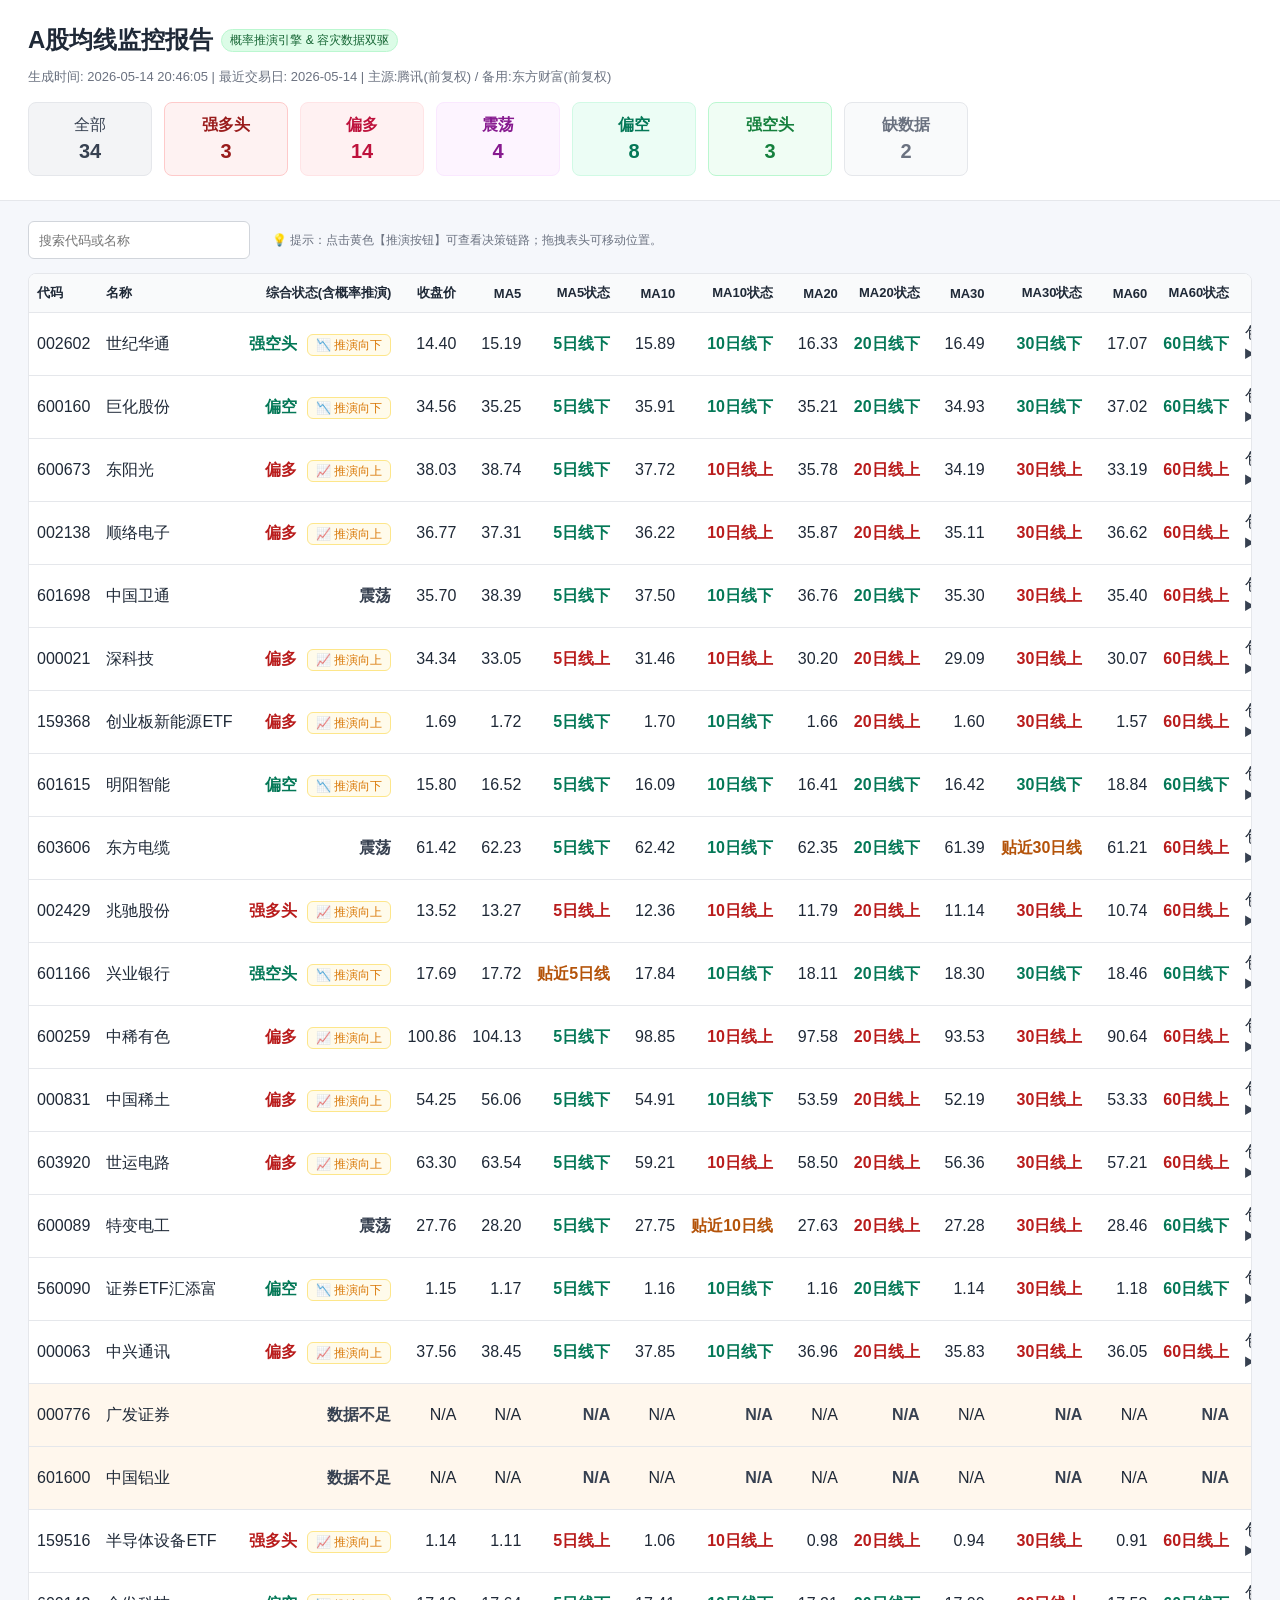
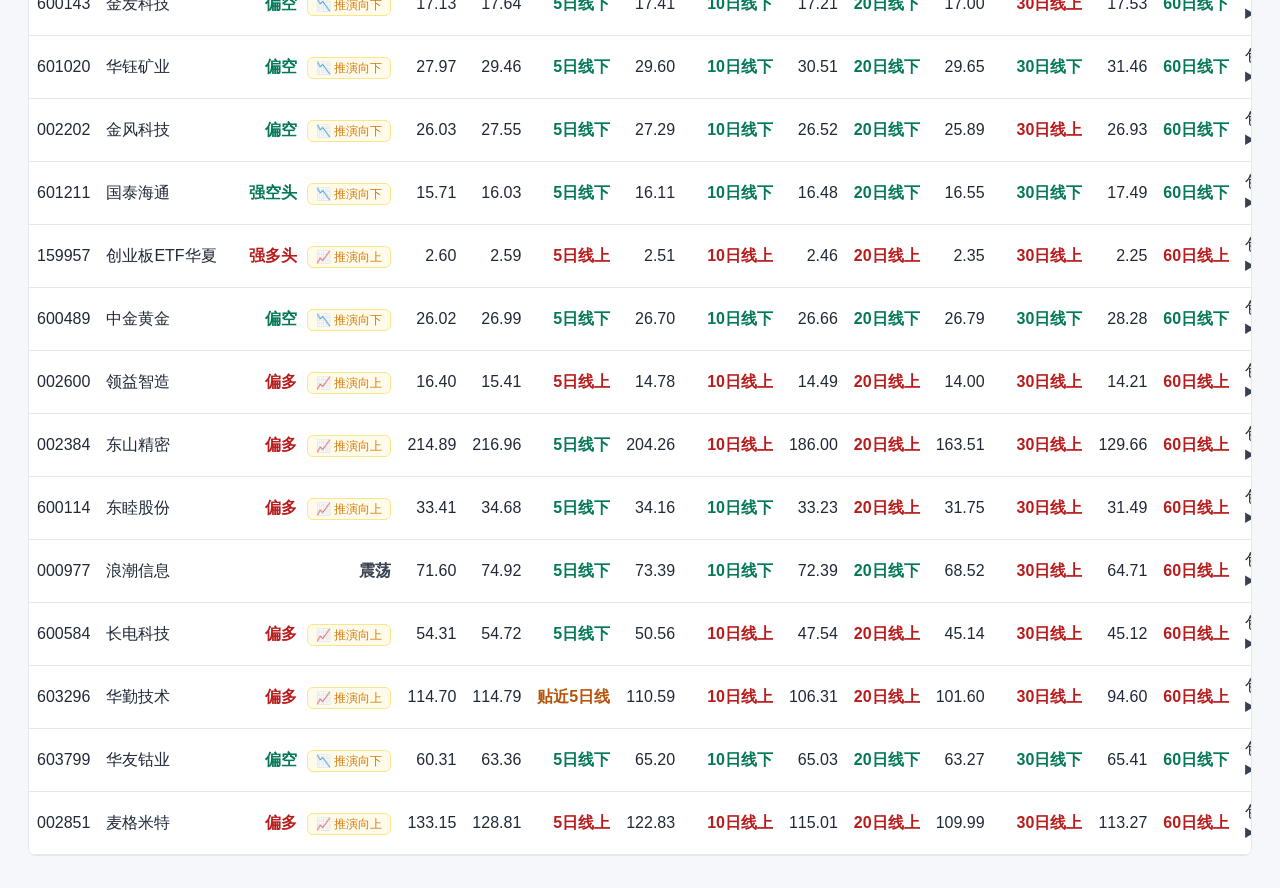
<file: output/a_stock_ma_report.html>
<!doctype html>
<html lang="zh-CN">
<head>
  <meta charset="utf-8">
  <meta name="viewport" content="width=device-width, initial-scale=1">
  <title>A股均线监控报告 (推演弹窗版)</title>
  <style>
    body { margin: 0; font-family: -apple-system, BlinkMacSystemFont, "Segoe UI", sans-serif; color: #1f2937; background: #f5f7fb; }
    header { padding: 24px 28px; background: #ffffff; border-bottom: 1px solid #e5e7eb; }
    h1 { margin: 0 0 12px; font-size: 24px; display: flex; align-items: center; gap: 8px; }
    .badge { font-size: 12px; background: #dcfce7; color: #166534; padding: 2px 8px; border-radius: 12px; font-weight: 500; border: 1px solid #bbf7d0; }
    .status-summary { display: flex; flex-wrap: wrap; gap: 12px; margin-top: 16px; }
    .status-card { display: flex; flex-direction: column; padding: 12px 16px; border-radius: 8px; cursor: pointer; transition: transform 0.1s, box-shadow 0.1s; border: 1px solid #e5e7eb; background: #fff; min-width: 90px; text-align: center; }
    .status-card:hover { transform: translateY(-2px); box-shadow: 0 4px 6px -1px rgba(0, 0, 0, 0.1); }
    .status-card span.count { font-size: 20px; font-weight: 700; margin-top: 4px; }
    .status-card.total { background: #f3f4f6; color: #374151; }
    .status-card.strong-bull { background: #fef2f2; color: #991b1b; border-color: #fecaca; }
    .status-card.bull { background: #fff1f2; color: #be123c; border-color: #ffe4e6; }
    .status-card.neutral { background: #fdf4ff; color: #86198f; border-color: #fae8ff; }
    .status-card.bear { background: #ecfdf5; color: #047857; border-color: #d1fae5; }
    .status-card.strong-bear { background: #f0fdf4; color: #15803d; border-color: #bbf7d0; }
    .status-card.insufficient { background: #f9fafb; color: #6b7280; }

    main { padding: 20px 28px 32px; }
    .toolbar { display: flex; gap: 12px; margin-bottom: 14px; flex-wrap: wrap; align-items: center; }
    input, select { height: 36px; padding: 0 10px; border: 1px solid #d1d5db; border-radius: 6px; background: #fff; }
    .table-wrap { overflow-x: auto; background: #fff; border: 1px solid #e5e7eb; border-radius: 8px; }
    table { width: 100%; border-collapse: collapse; min-width: 1460px; }
    th, td { padding: 10px 8px; border-bottom: 1px solid #e5e7eb; text-align: right; white-space: nowrap; }
    th { position: sticky; top: 0; background: #f9fafb; cursor: grab; font-size: 13px; user-select: none; z-index: 10; }
    th:active { cursor: grabbing; }
    th.dragging { opacity: 0.5; background: #e5e7eb; }
    td:first-child, td:nth-child(2), th:first-child, th:nth-child(2) { text-align: left; z-index: 11; }
    tr.error { background: #fff7ed; }

    .up, .bull, .strong-bull { color: #b91c1c; font-weight: 600; }
    .down, .bear, .strong-bear { color: #047857; font-weight: 600; }
    .near { color: #b45309; font-weight: 600; }
    .neutral { color: #4b5563; font-weight: 600; }
    .insufficient { color: #374151; font-weight: 600; }

    /* 弹窗与徽章样式 */
    .deduction-badge { background: #fffbeb; color: #d97706; padding: 3px 8px; border-radius: 6px; border: 1px solid #fde68a; cursor: pointer; font-size: 12px; margin-left: 6px; transition: all 0.2s; font-weight: normal; }
    .deduction-badge:hover { background: #fef3c7; box-shadow: 0 2px 4px rgba(0,0,0,0.05); }

    .modal { display: none; position: fixed; z-index: 1000; left: 0; top: 0; width: 100%; height: 100%; background-color: rgba(0,0,0,0.4); backdrop-filter: blur(2px); }
    .modal-content { background-color: #fff; margin: 8% auto; padding: 24px; border: 1px solid #e5e7eb; width: 90%; max-width: 380px; border-radius: 12px; box-shadow: 0 10px 15px -3px rgba(0,0,0,0.1); line-height: 1.6; position: relative; font-size: 14px; color: #374151; }
    .close-btn { color: #9ca3af; position: absolute; right: 20px; top: 16px; font-size: 24px; font-weight: bold; cursor: pointer; transition: color 0.2s; }
    .close-btn:hover { color: #1f2937; }

    details { max-width: 450px; text-align: left; }
    details summary { cursor: pointer; color: #374151; }
    .log-list { margin: 8px 0 0; padding-left: 16px; font-size: 13px; }
    .log-list li { margin-bottom: 4px; }
    .warn-text { color: #b45309; font-size: 12px; font-weight: bold; }
  </style>
</head>
<body>
  <header>
    <h1>A股均线监控报告 <span class="badge">概率推演引擎 & 容灾数据双驱</span></h1>
    <div style="color: #6b7280; font-size: 13px;">生成时间: 2026-05-14 20:46:05 | 最近交易日: 2026-05-14 | 主源:腾讯(前复权) / 备用:东方财富(前复权)</div>
    <div class="status-summary">
      <div class="status-card total" onclick="filterStatus('')">全部<span class="count">34</span></div>
      <div class="status-card strong-bull" onclick="filterStatus('强多头')">强多头<span class="count">3</span></div>
      <div class="status-card bull" onclick="filterStatus('偏多')">偏多<span class="count">14</span></div>
      <div class="status-card neutral" onclick="filterStatus('震荡')">震荡<span class="count">4</span></div>
      <div class="status-card bear" onclick="filterStatus('偏空')">偏空<span class="count">8</span></div>
      <div class="status-card strong-bear" onclick="filterStatus('强空头')">强空头<span class="count">3</span></div>
      <div class="status-card insufficient" onclick="filterStatus('数据不足')">缺数据<span class="count">2</span></div>
    </div>
  </header>
  <main>
    <div class="toolbar">
      <input id="searchInput" placeholder="搜索代码或名称" style="width: 200px;">
      <select id="statusFilter" style="display: none;">
        <option value="">全部状态</option>
        <option>强多头</option><option>偏多</option><option>震荡</option>
        <option>偏空</option><option>强空头</option><option>数据不足</option>
      </select>
      <span style="font-size: 12px; color: #6b7280; margin-left: 10px;">💡 提示：点击黄色【推演按钮】可查看决策链路；拖拽表头可移动位置。</span>
    </div>
    <div class="table-wrap">
      <table id="reportTable">
        <thead><tr><th>代码</th><th>名称</th><th>综合状态(含概率推演)</th><th>收盘价</th><th>MA5</th><th>MA5状态</th><th>MA10</th><th>MA10状态</th><th>MA20</th><th>MA20状态</th><th>MA30</th><th>MA30状态</th><th>MA60</th><th>MA60状态</th><th>趋势分析复盘</th><th>极值回撤</th><th>最近交易日</th><th>系统备注</th></tr></thead>
        <tbody><tr data-status="强空头"><td>002602</td><td>世纪华通</td><td class="strong-bear">强空头 <span class='deduction-badge' onclick='showDeduction(this)' data-detail='【推演依据】
当前状态：强空头
最近阻力线：MA5

【历史数据复盘】
历史同趋势下反抽该均线共 399 次：
▶ 顺势受阻：85% (342次)
▶ 逆势突破：15% (57次)

【系统结论】
由于顺势受阻下跌概率为主，推演大概率 向下。'>📉 推演向下</span></td><td data-value="14.4000">14.40</td><td data-value="15.1900">15.19</td><td class="bear">5日线下</td><td data-value="15.8930">15.89</td><td class="bear">10日线下</td><td data-value="16.3320">16.33</td><td class="bear">20日线下</td><td data-value="16.4860">16.49</td><td class="bear">30日线下</td><td data-value="17.0700">17.07</td><td class="bear">60日线下</td><td><div>包含回踩与反抽历史统计</div><details><summary>展开详细统计</summary><ul class="log-list" style="list-style:none; padding-left:0;"><li>【上升趋势复盘】</li><li>MA5 历史回踩288次: 继续趋势 245次(85%) / 破位 43次(15%)</li><li>MA10 历史回踩208次: 继续趋势 166次(79%) / 破位 42次(21%)</li><li>MA20 历史回踩126次: 继续趋势 126次(100%) / 破位 0次(0%)</li><li>MA30 历史回踩66次: 继续趋势 57次(86%) / 破位 9次(14%)</li><li>MA60 历史回踩11次: 继续趋势 11次(100%) / 破位 0次(0%)</li><li>【下跌趋势复盘】</li><li>MA5 历史反抽399次: 继续下跌 342次(85%) / 反转 57次(15%)</li><li>MA10 历史反抽254次: 继续下跌 205次(80%) / 反转 49次(20%)</li><li>MA20 历史反抽163次: 继续下跌 163次(100%) / 反转 0次(0%)</li><li>MA30 历史反抽89次: 继续下跌 83次(93%) / 反转 6次(7%)</li><li>MA60 历史反抽26次: 继续下跌 26次(100%) / 反转 0次(0%)</li></ul></details></td><td><div>较极值高点(2026-05-07 16.15)下跌 10.84%</div><details><summary>展开日志</summary><div>当前价 14.40；相较 2026-05-07 高点 16.15，变化 -10.84%</div></details></td><td>2026-05-14</td><td class="warn-text">主源失败，已无缝切换至备用源(东方财富(前复权))</td></tr>
<tr data-status="偏空"><td>600160</td><td>巨化股份</td><td class="bear">偏空 <span class='deduction-badge' onclick='showDeduction(this)' data-detail='【推演依据】
当前状态：偏空
最近阻力线：MA30

【历史数据复盘】
历史同趋势下反抽该均线共 87 次：
▶ 顺势受阻：89% (78次)
▶ 逆势突破：11% (9次)

【系统结论】
由于顺势受阻下跌概率为主，推演大概率 向下。'>📉 推演向下</span></td><td data-value="34.5600">34.56</td><td data-value="35.2520">35.25</td><td class="bear">5日线下</td><td data-value="35.9130">35.91</td><td class="bear">10日线下</td><td data-value="35.2060">35.21</td><td class="bear">20日线下</td><td data-value="34.9290">34.93</td><td class="bear">30日线下</td><td data-value="37.0210">37.02</td><td class="bear">60日线下</td><td><div>包含回踩与反抽历史统计</div><details><summary>展开详细统计</summary><ul class="log-list" style="list-style:none; padding-left:0;"><li>【上升趋势复盘】</li><li>MA5 历史回踩747次: 继续趋势 643次(86%) / 破位 104次(14%)</li><li>MA10 历史回踩491次: 继续趋势 388次(79%) / 破位 103次(21%)</li><li>MA20 历史回踩315次: 继续趋势 315次(100%) / 破位 0次(0%)</li><li>MA30 历史回踩133次: 继续趋势 112次(84%) / 破位 21次(16%)</li><li>MA60 历史回踩40次: 继续趋势 40次(100%) / 破位 0次(0%)</li><li>【下跌趋势复盘】</li><li>MA5 历史反抽419次: 继续下跌 353次(84%) / 反转 66次(16%)</li><li>MA10 历史反抽284次: 继续下跌 231次(81%) / 反转 53次(19%)</li><li>MA20 历史反抽207次: 继续下跌 207次(100%) / 反转 0次(0%)</li><li>MA30 历史反抽87次: 继续下跌 78次(89%) / 反转 9次(11%)</li><li>MA60 历史反抽23次: 继续下跌 23次(100%) / 反转 0次(0%)</li></ul></details></td><td><div>较极值高点(2026-05-13 35.20)下跌 1.82%</div><details><summary>展开日志</summary><div>当前价 34.56；相较 2026-05-13 高点 35.20，变化 -1.82%</div></details></td><td>2026-05-14</td><td class="warn-text">主源失败，已无缝切换至备用源(东方财富(前复权))</td></tr>
<tr data-status="偏多"><td>600673</td><td>东阳光</td><td class="bull">偏多 <span class='deduction-badge' onclick='showDeduction(this)' data-detail='【推演依据】
当前状态：偏多
最近支撑线：MA10

【历史数据复盘】
历史同趋势下回踩该均线共 479 次：
▶ 顺势企稳：85% (411次)
▶ 逆势破位：15% (68次)

【系统结论】
由于顺势企稳概率较高，推演大概率 向上。'>📈 推演向上</span></td><td data-value="38.0300">38.03</td><td data-value="38.7360">38.74</td><td class="bear">5日线下</td><td data-value="37.7210">37.72</td><td class="bull">10日线上</td><td data-value="35.7760">35.78</td><td class="bull">20日线上</td><td data-value="34.1860">34.19</td><td class="bull">30日线上</td><td data-value="33.1850">33.19</td><td class="bull">60日线上</td><td><div>包含回踩与反抽历史统计</div><details><summary>展开详细统计</summary><ul class="log-list" style="list-style:none; padding-left:0;"><li>【上升趋势复盘】</li><li>MA5 历史回踩715次: 继续趋势 640次(89%) / 破位 75次(11%)</li><li>MA10 历史回踩479次: 继续趋势 411次(85%) / 破位 68次(15%)</li><li>MA20 历史回踩295次: 继续趋势 295次(100%) / 破位 0次(0%)</li><li>MA30 历史回踩135次: 继续趋势 130次(96%) / 破位 5次(4%)</li><li>MA60 历史回踩27次: 继续趋势 27次(100%) / 破位 0次(0%)</li><li>【下跌趋势复盘】</li><li>MA5 历史反抽629次: 继续下跌 554次(88%) / 反转 75次(12%)</li><li>MA10 历史反抽416次: 继续下跌 351次(84%) / 反转 65次(16%)</li><li>MA20 历史反抽248次: 继续下跌 248次(100%) / 反转 0次(0%)</li><li>MA30 历史反抽131次: 继续下跌 124次(94%) / 反转 7次(6%)</li><li>MA60 历史反抽34次: 继续下跌 34次(100%) / 反转 0次(0%)</li></ul></details></td><td><div>较极值高点(2026-05-13 39.28)下跌 3.18%</div><details><summary>展开日志</summary><div>当前价 38.03；相较 2026-05-13 高点 39.28，变化 -3.18%</div></details></td><td>2026-05-14</td><td class="warn-text">主源失败，已无缝切换至备用源(东方财富(前复权))</td></tr>
<tr data-status="偏多"><td>002138</td><td>顺络电子</td><td class="bull">偏多 <span class='deduction-badge' onclick='showDeduction(this)' data-detail='【推演依据】
当前状态：偏多
最近支撑线：MA60

【历史数据复盘】
历史同趋势下回踩该均线共 26 次：
▶ 顺势企稳：100% (26次)
▶ 逆势破位：0% (0次)

【系统结论】
由于顺势企稳概率较高，推演大概率 向上。'>📈 推演向上</span></td><td data-value="36.7700">36.77</td><td data-value="37.3100">37.31</td><td class="bear">5日线下</td><td data-value="36.2230">36.22</td><td class="bull">10日线上</td><td data-value="35.8680">35.87</td><td class="bull">20日线上</td><td data-value="35.1060">35.11</td><td class="bull">30日线上</td><td data-value="36.6150">36.62</td><td class="bull">60日线上</td><td><div>包含回踩与反抽历史统计</div><details><summary>展开详细统计</summary><ul class="log-list" style="list-style:none; padding-left:0;"><li>【上升趋势复盘】</li><li>MA5 历史回踩667次: 继续趋势 583次(87%) / 破位 84次(13%)</li><li>MA10 历史回踩466次: 继续趋势 386次(82%) / 破位 80次(18%)</li><li>MA20 历史回踩335次: 继续趋势 335次(100%) / 破位 0次(0%)</li><li>MA30 历史回踩157次: 继续趋势 147次(93%) / 破位 10次(7%)</li><li>MA60 历史回踩26次: 继续趋势 26次(100%) / 破位 0次(0%)</li><li>【下跌趋势复盘】</li><li>MA5 历史反抽450次: 继续下跌 382次(84%) / 反转 68次(16%)</li><li>MA10 历史反抽305次: 继续下跌 239次(78%) / 反转 66次(22%)</li><li>MA20 历史反抽208次: 继续下跌 208次(100%) / 反转 0次(0%)</li><li>MA30 历史反抽89次: 继续下跌 81次(91%) / 反转 8次(9%)</li><li>MA60 历史反抽25次: 继续下跌 25次(100%) / 反转 0次(0%)</li></ul></details></td><td><div>较极值高点(2026-05-13 38.18)下跌 3.69%</div><details><summary>展开日志</summary><div>当前价 36.77；相较 2026-05-13 高点 38.18，变化 -3.69%</div></details></td><td>2026-05-14</td><td class="warn-text">主源失败，已无缝切换至备用源(东方财富(前复权))</td></tr>
<tr data-status="震荡"><td>601698</td><td>中国卫通</td><td class="insufficient">震荡</td><td data-value="35.7000">35.70</td><td data-value="38.3920">38.39</td><td class="bear">5日线下</td><td data-value="37.5010">37.50</td><td class="bear">10日线下</td><td data-value="36.7580">36.76</td><td class="bear">20日线下</td><td data-value="35.3010">35.30</td><td class="bull">30日线上</td><td data-value="35.4030">35.40</td><td class="bull">60日线上</td><td><div>包含回踩与反抽历史统计</div><details><summary>展开详细统计</summary><ul class="log-list" style="list-style:none; padding-left:0;"><li>【上升趋势复盘】</li><li>MA5 历史回踩164次: 继续趋势 135次(82%) / 破位 29次(18%)</li><li>MA10 历史回踩119次: 继续趋势 96次(80%) / 破位 23次(20%)</li><li>MA20 历史回踩73次: 继续趋势 73次(100%) / 破位 0次(0%)</li><li>MA30 历史回踩28次: 继续趋势 25次(89%) / 破位 3次(11%)</li><li>MA60 历史回踩13次: 继续趋势 13次(100%) / 破位 0次(0%)</li><li>【下跌趋势复盘】</li><li>MA5 历史反抽179次: 继续下跌 156次(87%) / 反转 23次(13%)</li><li>MA10 历史反抽122次: 继续下跌 98次(80%) / 反转 24次(20%)</li><li>MA20 历史反抽81次: 继续下跌 81次(100%) / 反转 0次(0%)</li><li>MA30 历史反抽36次: 继续下跌 31次(86%) / 反转 5次(14%)</li><li>MA60 历史反抽14次: 继续下跌 14次(100%) / 反转 0次(0%)</li></ul></details></td><td><div>较极值高点(2026-05-13 38.39)下跌 7.01%</div><details><summary>展开日志</summary><div>当前价 35.70；相较 2026-05-13 高点 38.39，变化 -7.01%</div></details></td><td>2026-05-14</td><td class="warn-text">主源失败，已无缝切换至备用源(东方财富(前复权))</td></tr>
<tr data-status="偏多"><td>000021</td><td>深科技</td><td class="bull">偏多 <span class='deduction-badge' onclick='showDeduction(this)' data-detail='【推演依据】
当前状态：偏多
最近支撑线：MA5

【历史数据复盘】
历史同趋势下回踩该均线共 670 次：
▶ 顺势企稳：88% (591次)
▶ 逆势破位：12% (79次)

【系统结论】
由于顺势企稳概率较高，推演大概率 向上。'>📈 推演向上</span></td><td data-value="34.3400">34.34</td><td data-value="33.0500">33.05</td><td class="bull">5日线上</td><td data-value="31.4560">31.46</td><td class="bull">10日线上</td><td data-value="30.2010">30.20</td><td class="bull">20日线上</td><td data-value="29.0920">29.09</td><td class="bull">30日线上</td><td data-value="30.0730">30.07</td><td class="bull">60日线上</td><td><div>包含回踩与反抽历史统计</div><details><summary>展开详细统计</summary><ul class="log-list" style="list-style:none; padding-left:0;"><li>【上升趋势复盘】</li><li>MA5 历史回踩670次: 继续趋势 591次(88%) / 破位 79次(12%)</li><li>MA10 历史回踩466次: 继续趋势 402次(86%) / 破位 64次(14%)</li><li>MA20 历史回踩285次: 继续趋势 285次(100%) / 破位 0次(0%)</li><li>MA30 历史回踩128次: 继续趋势 114次(89%) / 破位 14次(11%)</li><li>MA60 历史回踩21次: 继续趋势 21次(100%) / 破位 0次(0%)</li><li>【下跌趋势复盘】</li><li>MA5 历史反抽570次: 继续下跌 494次(86%) / 反转 76次(14%)</li><li>MA10 历史反抽366次: 继续下跌 296次(80%) / 反转 70次(20%)</li><li>MA20 历史反抽206次: 继续下跌 206次(100%) / 反转 0次(0%)</li><li>MA30 历史反抽108次: 继续下跌 95次(87%) / 反转 13次(13%)</li><li>MA60 历史反抽18次: 继续下跌 18次(100%) / 反转 0次(0%)</li></ul></details></td><td><div>较极值高点(2026-05-13 34.61)下跌 0.78%</div><details><summary>展开日志</summary><div>当前价 34.34；相较 2026-05-13 高点 34.61，变化 -0.78%</div></details></td><td>2026-05-14</td><td class="warn-text">主源失败，已无缝切换至备用源(东方财富(前复权))</td></tr>
<tr data-status="偏多"><td>159368</td><td>创业板新能源ETF</td><td class="bull">偏多 <span class='deduction-badge' onclick='showDeduction(this)' data-detail='【推演依据】
当前状态：偏多
最近支撑线：MA10

【历史数据复盘】
历史同趋势下回踩该均线共 33 次：
▶ 顺势企稳：84% (28次)
▶ 逆势破位：16% (5次)

【系统结论】
由于顺势企稳概率较高，推演大概率 向上。'>📈 推演向上</span></td><td data-value="1.6940">1.69</td><td data-value="1.7210">1.72</td><td class="bear">5日线下</td><td data-value="1.7040">1.70</td><td class="bear">10日线下</td><td data-value="1.6600">1.66</td><td class="bull">20日线上</td><td data-value="1.6030">1.60</td><td class="bull">30日线上</td><td data-value="1.5730">1.57</td><td class="bull">60日线上</td><td><div>包含回踩与反抽历史统计</div><details><summary>展开详细统计</summary><ul class="log-list" style="list-style:none; padding-left:0;"><li>【上升趋势复盘】</li><li>MA5 历史回踩59次: 继续趋势 53次(89%) / 破位 6次(11%)</li><li>MA10 历史回踩33次: 继续趋势 28次(84%) / 破位 5次(16%)</li><li>MA20 历史回踩31次: 继续趋势 31次(100%) / 破位 0次(0%)</li><li>MA30 历史回踩13次: 继续趋势 12次(92%) / 破位 1次(8%)</li><li>MA60 历史回踩6次: 继续趋势 6次(100%) / 破位 0次(0%)</li><li>【下跌趋势复盘】</li><li>MA5 历史反抽7次: 继续下跌 6次(85%) / 反转 1次(15%)</li><li>MA10 历史反抽4次: 继续下跌 4次(100%) / 反转 0次(0%)</li><li>MA20 历史反抽4次: 继续下跌 4次(100%) / 反转 0次(0%)</li><li>MA30 历史反抽1次: 继续下跌 1次(100%) / 反转 0次(0%)</li><li>MA60 历史反抽2次: 继续下跌 2次(100%) / 反转 0次(0%)</li></ul></details></td><td><div>较极值高点(2026-05-13 1.74)下跌 2.36%</div><details><summary>展开日志</summary><div>当前价 1.69；相较 2026-05-13 高点 1.74，变化 -2.36%</div></details></td><td>2026-05-14</td><td class="warn-text">主源失败，已无缝切换至备用源(东方财富(前复权))</td></tr>
<tr data-status="偏空"><td>601615</td><td>明阳智能</td><td class="bear">偏空 <span class='deduction-badge' onclick='showDeduction(this)' data-detail='【推演依据】
当前状态：偏空
最近阻力线：MA10

【历史数据复盘】
历史同趋势下反抽该均线共 150 次：
▶ 顺势受阻：85% (128次)
▶ 逆势突破：15% (22次)

【系统结论】
由于顺势受阻下跌概率为主，推演大概率 向下。'>📉 推演向下</span></td><td data-value="15.8000">15.80</td><td data-value="16.5240">16.52</td><td class="bear">5日线下</td><td data-value="16.0870">16.09</td><td class="bear">10日线下</td><td data-value="16.4100">16.41</td><td class="bear">20日线下</td><td data-value="16.4240">16.42</td><td class="bear">30日线下</td><td data-value="18.8400">18.84</td><td class="bear">60日线下</td><td><div>包含回踩与反抽历史统计</div><details><summary>展开详细统计</summary><ul class="log-list" style="list-style:none; padding-left:0;"><li>【上升趋势复盘】</li><li>MA5 历史回踩181次: 继续趋势 153次(84%) / 破位 28次(16%)</li><li>MA10 历史回踩139次: 继续趋势 110次(79%) / 破位 29次(21%)</li><li>MA20 历史回踩75次: 继续趋势 75次(100%) / 破位 0次(0%)</li><li>MA30 历史回踩28次: 继续趋势 25次(89%) / 破位 3次(11%)</li><li>MA60 历史回踩4次: 继续趋势 4次(100%) / 破位 0次(0%)</li><li>【下跌趋势复盘】</li><li>MA5 历史反抽230次: 继续下跌 205次(89%) / 反转 25次(11%)</li><li>MA10 历史反抽150次: 继续下跌 128次(85%) / 反转 22次(15%)</li><li>MA20 历史反抽96次: 继续下跌 96次(100%) / 反转 0次(0%)</li><li>MA30 历史反抽42次: 继续下跌 38次(90%) / 反转 4次(10%)</li><li>MA60 历史反抽5次: 继续下跌 5次(100%) / 反转 0次(0%)</li></ul></details></td><td><div>较极值高点(2026-05-13 16.60)下跌 4.82%</div><details><summary>展开日志</summary><div>当前价 15.80；相较 2026-05-13 高点 16.60，变化 -4.82%</div></details></td><td>2026-05-14</td><td class="warn-text">主源失败，已无缝切换至备用源(东方财富(前复权))</td></tr>
<tr data-status="震荡"><td>603606</td><td>东方电缆</td><td class="insufficient">震荡</td><td data-value="61.4200">61.42</td><td data-value="62.2280">62.23</td><td class="bear">5日线下</td><td data-value="62.4200">62.42</td><td class="bear">10日线下</td><td data-value="62.3460">62.35</td><td class="bear">20日线下</td><td data-value="61.3930">61.39</td><td class="near">贴近30日线</td><td data-value="61.2060">61.21</td><td class="bull">60日线上</td><td><div>包含回踩与反抽历史统计</div><details><summary>展开详细统计</summary><ul class="log-list" style="list-style:none; padding-left:0;"><li>【上升趋势复盘】</li><li>MA5 历史回踩400次: 继续趋势 353次(88%) / 破位 47次(12%)</li><li>MA10 历史回踩277次: 继续趋势 239次(86%) / 破位 38次(14%)</li><li>MA20 历史回踩151次: 继续趋势 151次(100%) / 破位 0次(0%)</li><li>MA30 历史回踩76次: 继续趋势 69次(90%) / 破位 7次(10%)</li><li>MA60 历史回踩26次: 继续趋势 26次(100%) / 破位 0次(0%)</li><li>【下跌趋势复盘】</li><li>MA5 历史反抽293次: 继续下跌 244次(83%) / 反转 49次(17%)</li><li>MA10 历史反抽196次: 继续下跌 150次(76%) / 反转 46次(24%)</li><li>MA20 历史反抽123次: 继续下跌 123次(100%) / 反转 0次(0%)</li><li>MA30 历史反抽80次: 继续下跌 67次(83%) / 反转 13次(17%)</li><li>MA60 历史反抽26次: 继续下跌 26次(100%) / 反转 0次(0%)</li></ul></details></td><td><div>较极值高点(2026-05-13 64.00)下跌 4.03%</div><details><summary>展开日志</summary><div>当前价 61.42；相较 2026-05-13 高点 64.00，变化 -4.03%</div></details></td><td>2026-05-14</td><td class="warn-text">主源失败，已无缝切换至备用源(东方财富(前复权))</td></tr>
<tr data-status="强多头"><td>002429</td><td>兆驰股份</td><td class="strong-bull">强多头 <span class='deduction-badge' onclick='showDeduction(this)' data-detail='【推演依据】
当前状态：强多头
最近支撑线：MA5

【历史数据复盘】
历史同趋势下回踩该均线共 501 次：
▶ 顺势企稳：85% (428次)
▶ 逆势破位：15% (73次)

【系统结论】
由于顺势企稳概率较高，推演大概率 向上。'>📈 推演向上</span></td><td data-value="13.5200">13.52</td><td data-value="13.2720">13.27</td><td class="bull">5日线上</td><td data-value="12.3560">12.36</td><td class="bull">10日线上</td><td data-value="11.7870">11.79</td><td class="bull">20日线上</td><td data-value="11.1440">11.14</td><td class="bull">30日线上</td><td data-value="10.7380">10.74</td><td class="bull">60日线上</td><td><div>包含回踩与反抽历史统计</div><details><summary>展开详细统计</summary><ul class="log-list" style="list-style:none; padding-left:0;"><li>【上升趋势复盘】</li><li>MA5 历史回踩501次: 继续趋势 428次(85%) / 破位 73次(15%)</li><li>MA10 历史回踩308次: 继续趋势 248次(80%) / 破位 60次(20%)</li><li>MA20 历史回踩203次: 继续趋势 203次(100%) / 破位 0次(0%)</li><li>MA30 历史回踩97次: 继续趋势 89次(91%) / 破位 8次(9%)</li><li>MA60 历史回踩25次: 继续趋势 25次(100%) / 破位 0次(0%)</li><li>【下跌趋势复盘】</li><li>MA5 历史反抽435次: 继续下跌 378次(86%) / 反转 57次(14%)</li><li>MA10 历史反抽276次: 继续下跌 232次(84%) / 反转 44次(16%)</li><li>MA20 历史反抽163次: 继续下跌 163次(100%) / 反转 0次(0%)</li><li>MA30 历史反抽69次: 继续下跌 65次(94%) / 反转 4次(6%)</li><li>MA60 历史反抽24次: 继续下跌 24次(100%) / 反转 0次(0%)</li></ul></details></td><td><div>较极值高点(2026-04-27 11.90)下跌 0.00%</div><details><summary>展开日志</summary><div>当前价 13.52；相较 2026-04-27 高点 11.90，变化 13.61%</div></details></td><td>2026-05-14</td><td class="warn-text">主源失败，已无缝切换至备用源(东方财富(前复权))</td></tr>
<tr data-status="强空头"><td>601166</td><td>兴业银行</td><td class="strong-bear">强空头 <span class='deduction-badge' onclick='showDeduction(this)' data-detail='【推演依据】
当前状态：强空头
最近阻力线：MA5

【历史数据复盘】
历史同趋势下反抽该均线共 514 次：
▶ 顺势受阻：86% (446次)
▶ 逆势突破：14% (68次)

【系统结论】
由于顺势受阻下跌概率为主，推演大概率 向下。'>📉 推演向下</span></td><td data-value="17.6900">17.69</td><td data-value="17.7180">17.72</td><td class="near">贴近5日线</td><td data-value="17.8380">17.84</td><td class="bear">10日线下</td><td data-value="18.1100">18.11</td><td class="bear">20日线下</td><td data-value="18.3030">18.30</td><td class="bear">30日线下</td><td data-value="18.4580">18.46</td><td class="bear">60日线下</td><td><div>包含回踩与反抽历史统计</div><details><summary>展开详细统计</summary><ul class="log-list" style="list-style:none; padding-left:0;"><li>【上升趋势复盘】</li><li>MA5 历史回踩584次: 继续趋势 506次(86%) / 破位 78次(14%)</li><li>MA10 历史回踩380次: 继续趋势 313次(82%) / 破位 67次(18%)</li><li>MA20 历史回踩230次: 继续趋势 230次(100%) / 破位 0次(0%)</li><li>MA30 历史回踩138次: 继续趋势 128次(92%) / 破位 10次(8%)</li><li>MA60 历史回踩31次: 继续趋势 31次(100%) / 破位 0次(0%)</li><li>【下跌趋势复盘】</li><li>MA5 历史反抽514次: 继续下跌 446次(86%) / 反转 68次(14%)</li><li>MA10 历史反抽337次: 继续下跌 270次(80%) / 反转 67次(20%)</li><li>MA20 历史反抽226次: 继续下跌 226次(100%) / 反转 0次(0%)</li><li>MA30 历史反抽101次: 继续下跌 90次(89%) / 反转 11次(11%)</li><li>MA60 历史反抽24次: 继续下跌 24次(100%) / 反转 0次(0%)</li></ul></details></td><td><div>较极值高点(2026-05-12 17.75)下跌 0.34%</div><details><summary>展开日志</summary><div>当前价 17.69；相较 2026-05-12 高点 17.75，变化 -0.34%</div></details></td><td>2026-05-14</td><td class="warn-text">主源失败，已无缝切换至备用源(东方财富(前复权))</td></tr>
<tr data-status="偏多"><td>600259</td><td>中稀有色</td><td class="bull">偏多 <span class='deduction-badge' onclick='showDeduction(this)' data-detail='【推演依据】
当前状态：偏多
最近支撑线：MA10

【历史数据复盘】
历史同趋势下回踩该均线共 398 次：
▶ 顺势企稳：80% (319次)
▶ 逆势破位：20% (79次)

【系统结论】
由于顺势企稳概率较高，推演大概率 向上。'>📈 推演向上</span></td><td data-value="100.8600">100.86</td><td data-value="104.1260">104.13</td><td class="bear">5日线下</td><td data-value="98.8520">98.85</td><td class="bull">10日线上</td><td data-value="97.5790">97.58</td><td class="bull">20日线上</td><td data-value="93.5350">93.53</td><td class="bull">30日线上</td><td data-value="90.6450">90.64</td><td class="bull">60日线上</td><td><div>包含回踩与反抽历史统计</div><details><summary>展开详细统计</summary><ul class="log-list" style="list-style:none; padding-left:0;"><li>【上升趋势复盘】</li><li>MA5 历史回踩598次: 继续趋势 516次(86%) / 破位 82次(14%)</li><li>MA10 历史回踩398次: 继续趋势 319次(80%) / 破位 79次(20%)</li><li>MA20 历史回踩232次: 继续趋势 232次(100%) / 破位 0次(0%)</li><li>MA30 历史回踩106次: 继续趋势 95次(89%) / 破位 11次(11%)</li><li>MA60 历史回踩35次: 继续趋势 35次(100%) / 破位 0次(0%)</li><li>【下跌趋势复盘】</li><li>MA5 历史反抽687次: 继续下跌 607次(88%) / 反转 80次(12%)</li><li>MA10 历史反抽456次: 继续下跌 388次(85%) / 反转 68次(15%)</li><li>MA20 历史反抽289次: 继续下跌 289次(100%) / 反转 0次(0%)</li><li>MA30 历史反抽118次: 继续下跌 104次(88%) / 反转 14次(12%)</li><li>MA60 历史反抽32次: 继续下跌 32次(100%) / 反转 0次(0%)</li></ul></details></td><td><div>较极值高点(2026-05-11 108.96)下跌 7.43%</div><details><summary>展开日志</summary><div>当前价 100.86；相较 2026-05-11 高点 108.96，变化 -7.43%</div></details></td><td>2026-05-14</td><td class="warn-text">主源失败，已无缝切换至备用源(东方财富(前复权))</td></tr>
<tr data-status="偏多"><td>000831</td><td>中国稀土</td><td class="bull">偏多 <span class='deduction-badge' onclick='showDeduction(this)' data-detail='【推演依据】
当前状态：偏多
最近支撑线：MA10

【历史数据复盘】
历史同趋势下回踩该均线共 415 次：
▶ 顺势企稳：81% (337次)
▶ 逆势破位：19% (78次)

【系统结论】
由于顺势企稳概率较高，推演大概率 向上。'>📈 推演向上</span></td><td data-value="54.2500">54.25</td><td data-value="56.0640">56.06</td><td class="bear">5日线下</td><td data-value="54.9110">54.91</td><td class="bear">10日线下</td><td data-value="53.5870">53.59</td><td class="bull">20日线上</td><td data-value="52.1930">52.19</td><td class="bull">30日线上</td><td data-value="53.3310">53.33</td><td class="bull">60日线上</td><td><div>包含回踩与反抽历史统计</div><details><summary>展开详细统计</summary><ul class="log-list" style="list-style:none; padding-left:0;"><li>【上升趋势复盘】</li><li>MA5 历史回踩620次: 继续趋势 539次(86%) / 破位 81次(14%)</li><li>MA10 历史回踩415次: 继续趋势 337次(81%) / 破位 78次(19%)</li><li>MA20 历史回踩271次: 继续趋势 271次(100%) / 破位 0次(0%)</li><li>MA30 历史回踩125次: 继续趋势 114次(91%) / 破位 11次(9%)</li><li>MA60 历史回踩35次: 继续趋势 35次(100%) / 破位 0次(0%)</li><li>【下跌趋势复盘】</li><li>MA5 历史反抽540次: 继续下跌 453次(83%) / 反转 87次(17%)</li><li>MA10 历史反抽348次: 继续下跌 274次(78%) / 反转 74次(22%)</li><li>MA20 历史反抽200次: 继续下跌 200次(100%) / 反转 0次(0%)</li><li>MA30 历史反抽96次: 继续下跌 85次(88%) / 反转 11次(12%)</li><li>MA60 历史反抽20次: 继续下跌 20次(100%) / 反转 0次(0%)</li></ul></details></td><td><div>较极值高点(2026-05-13 56.87)下跌 4.61%</div><details><summary>展开日志</summary><div>当前价 54.25；相较 2026-05-13 高点 56.87，变化 -4.61%</div></details></td><td>2026-05-14</td><td class="warn-text">主源失败，已无缝切换至备用源(东方财富(前复权))</td></tr>
<tr data-status="偏多"><td>603920</td><td>世运电路</td><td class="bull">偏多 <span class='deduction-badge' onclick='showDeduction(this)' data-detail='【推演依据】
当前状态：偏多
最近支撑线：MA5

【历史数据复盘】
历史同趋势下回踩该均线共 293 次：
▶ 顺势企稳：85% (250次)
▶ 逆势破位：15% (43次)

【系统结论】
由于顺势企稳概率较高，推演大概率 向上。'>📈 推演向上</span></td><td data-value="63.3000">63.30</td><td data-value="63.5420">63.54</td><td class="bear">5日线下</td><td data-value="59.2080">59.21</td><td class="bull">10日线上</td><td data-value="58.4960">58.50</td><td class="bull">20日线上</td><td data-value="56.3620">56.36</td><td class="bull">30日线上</td><td data-value="57.2100">57.21</td><td class="bull">60日线上</td><td><div>包含回踩与反抽历史统计</div><details><summary>展开详细统计</summary><ul class="log-list" style="list-style:none; padding-left:0;"><li>【上升趋势复盘】</li><li>MA5 历史回踩293次: 继续趋势 250次(85%) / 破位 43次(15%)</li><li>MA10 历史回踩200次: 继续趋势 167次(83%) / 破位 33次(17%)</li><li>MA20 历史回踩133次: 继续趋势 133次(100%) / 破位 0次(0%)</li><li>MA30 历史回踩65次: 继续趋势 63次(96%) / 破位 2次(4%)</li><li>MA60 历史回踩23次: 继续趋势 23次(100%) / 破位 0次(0%)</li><li>【下跌趋势复盘】</li><li>MA5 历史反抽218次: 继续下跌 181次(83%) / 反转 37次(17%)</li><li>MA10 历史反抽154次: 继续下跌 123次(79%) / 反转 31次(21%)</li><li>MA20 历史反抽93次: 继续下跌 93次(100%) / 反转 0次(0%)</li><li>MA30 历史反抽48次: 继续下跌 38次(79%) / 反转 10次(21%)</li><li>MA60 历史反抽15次: 继续下跌 15次(100%) / 反转 0次(0%)</li></ul></details></td><td><div>较极值高点(2026-05-12 66.56)下跌 4.90%</div><details><summary>展开日志</summary><div>当前价 63.30；相较 2026-05-12 高点 66.56，变化 -4.90%</div></details></td><td>2026-05-14</td><td class="warn-text">主源失败，已无缝切换至备用源(东方财富(前复权))</td></tr>
<tr data-status="震荡"><td>600089</td><td>特变电工</td><td class="insufficient">震荡</td><td data-value="27.7600">27.76</td><td data-value="28.2020">28.20</td><td class="bear">5日线下</td><td data-value="27.7500">27.75</td><td class="near">贴近10日线</td><td data-value="27.6280">27.63</td><td class="bull">20日线上</td><td data-value="27.2760">27.28</td><td class="bull">30日线上</td><td data-value="28.4590">28.46</td><td class="bear">60日线下</td><td><div>包含回踩与反抽历史统计</div><details><summary>展开详细统计</summary><ul class="log-list" style="list-style:none; padding-left:0;"><li>【上升趋势复盘】</li><li>MA5 历史回踩646次: 继续趋势 578次(89%) / 破位 68次(11%)</li><li>MA10 历史回踩436次: 继续趋势 364次(83%) / 破位 72次(17%)</li><li>MA20 历史回踩267次: 继续趋势 267次(100%) / 破位 0次(0%)</li><li>MA30 历史回踩127次: 继续趋势 114次(89%) / 破位 13次(11%)</li><li>MA60 历史回踩36次: 继续趋势 36次(100%) / 破位 0次(0%)</li><li>【下跌趋势复盘】</li><li>MA5 历史反抽549次: 继续下跌 468次(85%) / 反转 81次(15%)</li><li>MA10 历史反抽365次: 继续下跌 296次(81%) / 反转 69次(19%)</li><li>MA20 历史反抽258次: 继续下跌 258次(100%) / 反转 0次(0%)</li><li>MA30 历史反抽128次: 继续下跌 117次(91%) / 反转 11次(9%)</li><li>MA60 历史反抽34次: 继续下跌 34次(100%) / 反转 0次(0%)</li></ul></details></td><td><div>较极值高点(2026-05-13 29.13)下跌 4.70%</div><details><summary>展开日志</summary><div>当前价 27.76；相较 2026-05-13 高点 29.13，变化 -4.70%</div></details></td><td>2026-05-14</td><td class="warn-text">主源失败，已无缝切换至备用源(东方财富(前复权))</td></tr>
<tr data-status="偏空"><td>560090</td><td>证券ETF汇添富</td><td class="bear">偏空 <span class='deduction-badge' onclick='showDeduction(this)' data-detail='【推演依据】
当前状态：偏空
最近阻力线：MA20

【历史数据复盘】
历史同趋势下反抽该均线共 36 次：
▶ 顺势受阻：100% (36次)
▶ 逆势突破：0% (0次)

【系统结论】
由于顺势受阻下跌概率为主，推演大概率 向下。'>📉 推演向下</span></td><td data-value="1.1500">1.15</td><td data-value="1.1690">1.17</td><td class="bear">5日线下</td><td data-value="1.1640">1.16</td><td class="bear">10日线下</td><td data-value="1.1570">1.16</td><td class="bear">20日线下</td><td data-value="1.1430">1.14</td><td class="bull">30日线上</td><td data-value="1.1760">1.18</td><td class="bear">60日线下</td><td><div>包含回踩与反抽历史统计</div><details><summary>展开详细统计</summary><ul class="log-list" style="list-style:none; padding-left:0;"><li>【上升趋势复盘】</li><li>MA5 历史回踩71次: 继续趋势 57次(80%) / 破位 14次(20%)</li><li>MA10 历史回踩48次: 继续趋势 36次(75%) / 破位 12次(25%)</li><li>MA20 历史回踩28次: 继续趋势 28次(100%) / 破位 0次(0%)</li><li>MA30 历史回踩20次: 继续趋势 16次(80%) / 破位 4次(20%)</li><li>MA60 历史回踩11次: 继续趋势 11次(100%) / 破位 0次(0%)</li><li>【下跌趋势复盘】</li><li>MA5 历史反抽98次: 继续下跌 91次(92%) / 反转 7次(8%)</li><li>MA10 历史反抽50次: 继续下跌 42次(84%) / 反转 8次(16%)</li><li>MA20 历史反抽36次: 继续下跌 36次(100%) / 反转 0次(0%)</li><li>MA30 历史反抽20次: 继续下跌 18次(90%) / 反转 2次(10%)</li><li>MA60 历史反抽8次: 继续下跌 8次(100%) / 反转 0次(0%)</li></ul></details></td><td><div>较极值高点(2026-05-12 1.18)下跌 2.71%</div><details><summary>展开日志</summary><div>当前价 1.15；相较 2026-05-12 高点 1.18，变化 -2.71%</div></details></td><td>2026-05-14</td><td class="warn-text">主源失败，已无缝切换至备用源(东方财富(前复权))</td></tr>
<tr data-status="偏多"><td>000063</td><td>中兴通讯</td><td class="bull">偏多 <span class='deduction-badge' onclick='showDeduction(this)' data-detail='【推演依据】
当前状态：偏多
最近支撑线：MA10

【历史数据复盘】
历史同趋势下回踩该均线共 480 次：
▶ 顺势企稳：82% (395次)
▶ 逆势破位：18% (85次)

【系统结论】
由于顺势企稳概率较高，推演大概率 向上。'>📈 推演向上</span></td><td data-value="37.5600">37.56</td><td data-value="38.4540">38.45</td><td class="bear">5日线下</td><td data-value="37.8550">37.85</td><td class="bear">10日线下</td><td data-value="36.9590">36.96</td><td class="bull">20日线上</td><td data-value="35.8260">35.83</td><td class="bull">30日线上</td><td data-value="36.0500">36.05</td><td class="bull">60日线上</td><td><div>包含回踩与反抽历史统计</div><details><summary>展开详细统计</summary><ul class="log-list" style="list-style:none; padding-left:0;"><li>【上升趋势复盘】</li><li>MA5 历史回踩730次: 继续趋势 630次(86%) / 破位 100次(14%)</li><li>MA10 历史回踩480次: 继续趋势 395次(82%) / 破位 85次(18%)</li><li>MA20 历史回踩306次: 继续趋势 306次(100%) / 破位 0次(0%)</li><li>MA30 历史回踩154次: 继续趋势 144次(93%) / 破位 10次(7%)</li><li>MA60 历史回踩24次: 继续趋势 24次(100%) / 破位 0次(0%)</li><li>【下跌趋势复盘】</li><li>MA5 历史反抽522次: 继续下跌 455次(87%) / 反转 67次(13%)</li><li>MA10 历史反抽317次: 继续下跌 260次(82%) / 反转 57次(18%)</li><li>MA20 历史反抽215次: 继续下跌 215次(100%) / 反转 0次(0%)</li><li>MA30 历史反抽95次: 继续下跌 88次(92%) / 反转 7次(8%)</li><li>MA60 历史反抽25次: 继续下跌 25次(100%) / 反转 0次(0%)</li></ul></details></td><td><div>较极值高点(2026-05-13 38.83)下跌 3.27%</div><details><summary>展开日志</summary><div>当前价 37.56；相较 2026-05-13 高点 38.83，变化 -3.27%</div></details></td><td>2026-05-14</td><td class="warn-text">主源失败，已无缝切换至备用源(东方财富(前复权))</td></tr>
<tr class="error" data-status="数据不足"><td>000776</td><td>广发证券</td><td class="insufficient">数据不足</td><td data-value="">N/A</td><td data-value="">N/A</td><td class="insufficient">N/A</td><td data-value="">N/A</td><td class="insufficient">N/A</td><td data-value="">N/A</td><td class="insufficient">N/A</td><td data-value="">N/A</td><td class="insufficient">N/A</td><td data-value="">N/A</td><td class="insufficient">N/A</td><td><div>无分析结果</div><div style='font-size:12px; color:#6b7280;'>所有数据源均拉取失败</div></td><td><div>无分析结果</div><details><summary>展开日志</summary><div>所有数据源均拉取失败</div></details></td><td>--</td><td>所有数据源均拉取失败</td></tr>
<tr class="error" data-status="数据不足"><td>601600</td><td>中国铝业</td><td class="insufficient">数据不足</td><td data-value="">N/A</td><td data-value="">N/A</td><td class="insufficient">N/A</td><td data-value="">N/A</td><td class="insufficient">N/A</td><td data-value="">N/A</td><td class="insufficient">N/A</td><td data-value="">N/A</td><td class="insufficient">N/A</td><td data-value="">N/A</td><td class="insufficient">N/A</td><td><div>无分析结果</div><div style='font-size:12px; color:#6b7280;'>所有数据源均拉取失败</div></td><td><div>无分析结果</div><details><summary>展开日志</summary><div>所有数据源均拉取失败</div></details></td><td>--</td><td>所有数据源均拉取失败</td></tr>
<tr data-status="强多头"><td>159516</td><td>半导体设备ETF</td><td class="strong-bull">强多头 <span class='deduction-badge' onclick='showDeduction(this)' data-detail='【推演依据】
当前状态：强多头
最近支撑线：MA5

【历史数据复盘】
历史同趋势下回踩该均线共 73 次：
▶ 顺势企稳：83% (61次)
▶ 逆势破位：17% (12次)

【系统结论】
由于顺势企稳概率较高，推演大概率 向上。'>📈 推演向上</span></td><td data-value="1.1420">1.14</td><td data-value="1.1130">1.11</td><td class="bull">5日线上</td><td data-value="1.0590">1.06</td><td class="bull">10日线上</td><td data-value="0.9850">0.98</td><td class="bull">20日线上</td><td data-value="0.9380">0.94</td><td class="bull">30日线上</td><td data-value="0.9080">0.91</td><td class="bull">60日线上</td><td><div>包含回踩与反抽历史统计</div><details><summary>展开详细统计</summary><ul class="log-list" style="list-style:none; padding-left:0;"><li>【上升趋势复盘】</li><li>MA5 历史回踩73次: 继续趋势 61次(83%) / 破位 12次(17%)</li><li>MA10 历史回踩47次: 继续趋势 36次(76%) / 破位 11次(24%)</li><li>MA20 历史回踩27次: 继续趋势 27次(100%) / 破位 0次(0%)</li><li>MA30 历史回踩11次: 继续趋势 10次(90%) / 破位 1次(10%)</li><li>MA60 历史回踩5次: 继续趋势 5次(100%) / 破位 0次(0%)</li><li>【下跌趋势复盘】</li><li>MA5 历史反抽70次: 继续下跌 58次(82%) / 反转 12次(18%)</li><li>MA10 历史反抽41次: 继续下跌 30次(73%) / 反转 11次(27%)</li><li>MA20 历史反抽24次: 继续下跌 24次(100%) / 反转 0次(0%)</li><li>MA30 历史反抽11次: 继续下跌 10次(90%) / 反转 1次(10%)</li><li>MA60 历史反抽3次: 继续下跌 3次(100%) / 反转 0次(0%)</li></ul></details></td><td><div>较极值高点(2026-05-13 1.17)下跌 2.31%</div><details><summary>展开日志</summary><div>当前价 1.14；相较 2026-05-13 高点 1.17，变化 -2.31%</div></details></td><td>2026-05-14</td><td class="warn-text">主源失败，已无缝切换至备用源(东方财富(前复权))</td></tr>
<tr data-status="偏空"><td>600143</td><td>金发科技</td><td class="bear">偏空 <span class='deduction-badge' onclick='showDeduction(this)' data-detail='【推演依据】
当前状态：偏空
最近阻力线：MA20

【历史数据复盘】
历史同趋势下反抽该均线共 230 次：
▶ 顺势受阻：100% (230次)
▶ 逆势突破：0% (0次)

【系统结论】
由于顺势受阻下跌概率为主，推演大概率 向下。'>📉 推演向下</span></td><td data-value="17.1300">17.13</td><td data-value="17.6400">17.64</td><td class="bear">5日线下</td><td data-value="17.4090">17.41</td><td class="bear">10日线下</td><td data-value="17.2120">17.21</td><td class="bear">20日线下</td><td data-value="17.0050">17.00</td><td class="bull">30日线上</td><td data-value="17.5270">17.53</td><td class="bear">60日线下</td><td><div>包含回踩与反抽历史统计</div><details><summary>展开详细统计</summary><ul class="log-list" style="list-style:none; padding-left:0;"><li>【上升趋势复盘】</li><li>MA5 历史回踩655次: 继续趋势 583次(89%) / 破位 72次(11%)</li><li>MA10 历史回踩427次: 继续趋势 352次(82%) / 破位 75次(18%)</li><li>MA20 历史回踩262次: 继续趋势 262次(100%) / 破位 0次(0%)</li><li>MA30 历史回踩112次: 继续趋势 103次(91%) / 破位 9次(9%)</li><li>MA60 历史回踩25次: 继续趋势 25次(100%) / 破位 0次(0%)</li><li>【下跌趋势复盘】</li><li>MA5 历史反抽554次: 继续下跌 483次(87%) / 反转 71次(13%)</li><li>MA10 历史反抽353次: 继续下跌 291次(82%) / 反转 62次(18%)</li><li>MA20 历史反抽230次: 继续下跌 230次(100%) / 反转 0次(0%)</li><li>MA30 历史反抽106次: 继续下跌 93次(87%) / 反转 13次(13%)</li><li>MA60 历史反抽26次: 继续下跌 26次(100%) / 反转 0次(0%)</li></ul></details></td><td><div>较极值高点(2026-05-13 17.63)下跌 2.84%</div><details><summary>展开日志</summary><div>当前价 17.13；相较 2026-05-13 高点 17.63，变化 -2.84%</div></details></td><td>2026-05-14</td><td class="warn-text">主源失败，已无缝切换至备用源(东方财富(前复权))</td></tr>
<tr data-status="偏空"><td>601020</td><td>华钰矿业</td><td class="bear">偏空 <span class='deduction-badge' onclick='showDeduction(this)' data-detail='【推演依据】
当前状态：偏空
最近阻力线：MA5

【历史数据复盘】
历史同趋势下反抽该均线共 345 次：
▶ 顺势受阻：85% (295次)
▶ 逆势突破：15% (50次)

【系统结论】
由于顺势受阻下跌概率为主，推演大概率 向下。'>📉 推演向下</span></td><td data-value="27.9700">27.97</td><td data-value="29.4640">29.46</td><td class="bear">5日线下</td><td data-value="29.5970">29.60</td><td class="bear">10日线下</td><td data-value="30.5100">30.51</td><td class="bear">20日线下</td><td data-value="29.6470">29.65</td><td class="bear">30日线下</td><td data-value="31.4610">31.46</td><td class="bear">60日线下</td><td><div>包含回踩与反抽历史统计</div><details><summary>展开详细统计</summary><ul class="log-list" style="list-style:none; padding-left:0;"><li>【上升趋势复盘】</li><li>MA5 历史回踩204次: 继续趋势 163次(79%) / 破位 41次(21%)</li><li>MA10 历史回踩124次: 继续趋势 85次(68%) / 破位 39次(32%)</li><li>MA20 历史回踩82次: 继续趋势 82次(100%) / 破位 0次(0%)</li><li>MA30 历史回踩39次: 继续趋势 33次(84%) / 破位 6次(16%)</li><li>MA60 历史回踩11次: 继续趋势 11次(100%) / 破位 0次(0%)</li><li>【下跌趋势复盘】</li><li>MA5 历史反抽345次: 继续下跌 295次(85%) / 反转 50次(15%)</li><li>MA10 历史反抽223次: 继续下跌 181次(81%) / 反转 42次(19%)</li><li>MA20 历史反抽161次: 继续下跌 161次(100%) / 反转 0次(0%)</li><li>MA30 历史反抽79次: 继续下跌 73次(92%) / 反转 6次(8%)</li><li>MA60 历史反抽19次: 继续下跌 19次(100%) / 反转 0次(0%)</li></ul></details></td><td><div>较极值高点(2026-05-08 30.35)下跌 7.84%</div><details><summary>展开日志</summary><div>当前价 27.97；相较 2026-05-08 高点 30.35，变化 -7.84%</div></details></td><td>2026-05-14</td><td class="warn-text">主源失败，已无缝切换至备用源(东方财富(前复权))</td></tr>
<tr data-status="偏空"><td>002202</td><td>金风科技</td><td class="bear">偏空 <span class='deduction-badge' onclick='showDeduction(this)' data-detail='【推演依据】
当前状态：偏空
最近阻力线：MA30

【历史数据复盘】
历史同趋势下反抽该均线共 88 次：
▶ 顺势受阻：84% (74次)
▶ 逆势突破：16% (14次)

【系统结论】
由于顺势受阻下跌概率为主，推演大概率 向下。'>📉 推演向下</span></td><td data-value="26.0300">26.03</td><td data-value="27.5500">27.55</td><td class="bear">5日线下</td><td data-value="27.2940">27.29</td><td class="bear">10日线下</td><td data-value="26.5150">26.52</td><td class="bear">20日线下</td><td data-value="25.8920">25.89</td><td class="bull">30日线上</td><td data-value="26.9340">26.93</td><td class="bear">60日线下</td><td><div>包含回踩与反抽历史统计</div><details><summary>展开详细统计</summary><ul class="log-list" style="list-style:none; padding-left:0;"><li>【上升趋势复盘】</li><li>MA5 历史回踩523次: 继续趋势 452次(86%) / 破位 71次(14%)</li><li>MA10 历史回踩357次: 继续趋势 297次(83%) / 破位 60次(17%)</li><li>MA20 历史回踩221次: 继续趋势 221次(100%) / 破位 0次(0%)</li><li>MA30 历史回踩98次: 继续趋势 89次(90%) / 破位 9次(10%)</li><li>MA60 历史回踩15次: 继续趋势 15次(100%) / 破位 0次(0%)</li><li>【下跌趋势复盘】</li><li>MA5 历史反抽522次: 继续下跌 453次(86%) / 反转 69次(14%)</li><li>MA10 历史反抽332次: 继续下跌 264次(79%) / 反转 68次(21%)</li><li>MA20 历史反抽207次: 继续下跌 207次(100%) / 反转 0次(0%)</li><li>MA30 历史反抽88次: 继续下跌 74次(84%) / 反转 14次(16%)</li><li>MA60 历史反抽20次: 继续下跌 20次(100%) / 反转 0次(0%)</li></ul></details></td><td><div>较极值高点(2026-05-13 27.80)下跌 6.37%</div><details><summary>展开日志</summary><div>当前价 26.03；相较 2026-05-13 高点 27.80，变化 -6.37%</div></details></td><td>2026-05-14</td><td class="warn-text">主源失败，已无缝切换至备用源(东方财富(前复权))</td></tr>
<tr data-status="强空头"><td>601211</td><td>国泰海通</td><td class="strong-bear">强空头 <span class='deduction-badge' onclick='showDeduction(this)' data-detail='【推演依据】
当前状态：强空头
最近阻力线：MA5

【历史数据复盘】
历史同趋势下反抽该均线共 300 次：
▶ 顺势受阻：87% (263次)
▶ 逆势突破：13% (37次)

【系统结论】
由于顺势受阻下跌概率为主，推演大概率 向下。'>📉 推演向下</span></td><td data-value="15.7100">15.71</td><td data-value="16.0320">16.03</td><td class="bear">5日线下</td><td data-value="16.1080">16.11</td><td class="bear">10日线下</td><td data-value="16.4770">16.48</td><td class="bear">20日线下</td><td data-value="16.5540">16.55</td><td class="bear">30日线下</td><td data-value="17.4940">17.49</td><td class="bear">60日线下</td><td><div>包含回踩与反抽历史统计</div><details><summary>展开详细统计</summary><ul class="log-list" style="list-style:none; padding-left:0;"><li>【上升趋势复盘】</li><li>MA5 历史回踩301次: 继续趋势 265次(88%) / 破位 36次(12%)</li><li>MA10 历史回踩196次: 继续趋势 160次(81%) / 破位 36次(19%)</li><li>MA20 历史回踩132次: 继续趋势 132次(100%) / 破位 0次(0%)</li><li>MA30 历史回踩52次: 继续趋势 44次(84%) / 破位 8次(16%)</li><li>MA60 历史回踩22次: 继续趋势 22次(100%) / 破位 0次(0%)</li><li>【下跌趋势复盘】</li><li>MA5 历史反抽300次: 继续下跌 263次(87%) / 反转 37次(13%)</li><li>MA10 历史反抽202次: 继续下跌 169次(83%) / 反转 33次(17%)</li><li>MA20 历史反抽139次: 继续下跌 139次(100%) / 反转 0次(0%)</li><li>MA30 历史反抽65次: 继续下跌 60次(92%) / 反转 5次(8%)</li><li>MA60 历史反抽21次: 继续下跌 21次(100%) / 反转 0次(0%)</li></ul></details></td><td><div>较极值高点(2026-05-11 16.17)下跌 2.84%</div><details><summary>展开日志</summary><div>当前价 15.71；相较 2026-05-11 高点 16.17，变化 -2.84%</div></details></td><td>2026-05-14</td><td class="warn-text">主源失败，已无缝切换至备用源(东方财富(前复权))</td></tr>
<tr data-status="强多头"><td>159957</td><td>创业板ETF华夏</td><td class="strong-bull">强多头 <span class='deduction-badge' onclick='showDeduction(this)' data-detail='【推演依据】
当前状态：强多头
最近支撑线：MA5

【历史数据复盘】
历史同趋势下回踩该均线共 301 次：
▶ 顺势企稳：88% (267次)
▶ 逆势破位：12% (34次)

【系统结论】
由于顺势企稳概率较高，推演大概率 向上。'>📈 推演向上</span></td><td data-value="2.6040">2.60</td><td data-value="2.5860">2.59</td><td class="bull">5日线上</td><td data-value="2.5140">2.51</td><td class="bull">10日线上</td><td data-value="2.4560">2.46</td><td class="bull">20日线上</td><td data-value="2.3530">2.35</td><td class="bull">30日线上</td><td data-value="2.2550">2.25</td><td class="bull">60日线上</td><td><div>包含回踩与反抽历史统计</div><details><summary>展开详细统计</summary><ul class="log-list" style="list-style:none; padding-left:0;"><li>【上升趋势复盘】</li><li>MA5 历史回踩301次: 继续趋势 267次(88%) / 破位 34次(12%)</li><li>MA10 历史回踩183次: 继续趋势 157次(85%) / 破位 26次(15%)</li><li>MA20 历史回踩120次: 继续趋势 120次(100%) / 破位 0次(0%)</li><li>MA30 历史回踩66次: 继续趋势 59次(89%) / 破位 7次(11%)</li><li>MA60 历史回踩14次: 继续趋势 14次(100%) / 破位 0次(0%)</li><li>【下跌趋势复盘】</li><li>MA5 历史反抽227次: 继续下跌 198次(87%) / 反转 29次(13%)</li><li>MA10 历史反抽134次: 继续下跌 110次(82%) / 反转 24次(18%)</li><li>MA20 历史反抽93次: 继续下跌 93次(100%) / 反转 0次(0%)</li><li>MA30 历史反抽38次: 继续下跌 32次(84%) / 反转 6次(16%)</li><li>MA60 历史反抽14次: 继续下跌 14次(100%) / 反转 0次(0%)</li></ul></details></td><td><div>较极值高点(2026-05-13 2.65)下跌 1.92%</div><details><summary>展开日志</summary><div>当前价 2.60；相较 2026-05-13 高点 2.65，变化 -1.92%</div></details></td><td>2026-05-14</td><td class="warn-text">主源失败，已无缝切换至备用源(东方财富(前复权))</td></tr>
<tr data-status="偏空"><td>600489</td><td>中金黄金</td><td class="bear">偏空 <span class='deduction-badge' onclick='showDeduction(this)' data-detail='【推演依据】
当前状态：偏空
最近阻力线：MA20

【历史数据复盘】
历史同趋势下反抽该均线共 203 次：
▶ 顺势受阻：100% (203次)
▶ 逆势突破：0% (0次)

【系统结论】
由于顺势受阻下跌概率为主，推演大概率 向下。'>📉 推演向下</span></td><td data-value="26.0200">26.02</td><td data-value="26.9880">26.99</td><td class="bear">5日线下</td><td data-value="26.7030">26.70</td><td class="bear">10日线下</td><td data-value="26.6590">26.66</td><td class="bear">20日线下</td><td data-value="26.7920">26.79</td><td class="bear">30日线下</td><td data-value="28.2760">28.28</td><td class="bear">60日线下</td><td><div>包含回踩与反抽历史统计</div><details><summary>展开详细统计</summary><ul class="log-list" style="list-style:none; padding-left:0;"><li>【上升趋势复盘】</li><li>MA5 历史回踩612次: 继续趋势 531次(86%) / 破位 81次(14%)</li><li>MA10 历史回踩422次: 继续趋势 338次(80%) / 破位 84次(20%)</li><li>MA20 历史回踩298次: 继续趋势 298次(100%) / 破位 0次(0%)</li><li>MA30 历史回踩143次: 继续趋势 128次(89%) / 破位 15次(11%)</li><li>MA60 历史回踩32次: 继续趋势 32次(100%) / 破位 0次(0%)</li><li>【下跌趋势复盘】</li><li>MA5 历史反抽461次: 继续下跌 395次(85%) / 反转 66次(15%)</li><li>MA10 历史反抽346次: 继续下跌 280次(80%) / 反转 66次(20%)</li><li>MA20 历史反抽203次: 继续下跌 203次(100%) / 反转 0次(0%)</li><li>MA30 历史反抽84次: 继续下跌 74次(88%) / 反转 10次(12%)</li><li>MA60 历史反抽23次: 继续下跌 23次(100%) / 反转 0次(0%)</li></ul></details></td><td><div>较极值高点(2026-05-08 28.22)下跌 7.80%</div><details><summary>展开日志</summary><div>当前价 26.02；相较 2026-05-08 高点 28.22，变化 -7.80%</div></details></td><td>2026-05-14</td><td class="warn-text">主源失败，已无缝切换至备用源(东方财富(前复权))</td></tr>
<tr data-status="偏多"><td>002600</td><td>领益智造</td><td class="bull">偏多 <span class='deduction-badge' onclick='showDeduction(this)' data-detail='【推演依据】
当前状态：偏多
最近支撑线：MA5

【历史数据复盘】
历史同趋势下回踩该均线共 461 次：
▶ 顺势企稳：86% (399次)
▶ 逆势破位：14% (62次)

【系统结论】
由于顺势企稳概率较高，推演大概率 向上。'>📈 推演向上</span></td><td data-value="16.4000">16.40</td><td data-value="15.4120">15.41</td><td class="bull">5日线上</td><td data-value="14.7760">14.78</td><td class="bull">10日线上</td><td data-value="14.4910">14.49</td><td class="bull">20日线上</td><td data-value="14.0030">14.00</td><td class="bull">30日线上</td><td data-value="14.2110">14.21</td><td class="bull">60日线上</td><td><div>包含回踩与反抽历史统计</div><details><summary>展开详细统计</summary><ul class="log-list" style="list-style:none; padding-left:0;"><li>【上升趋势复盘】</li><li>MA5 历史回踩461次: 继续趋势 399次(86%) / 破位 62次(14%)</li><li>MA10 历史回踩306次: 继续趋势 253次(82%) / 破位 53次(18%)</li><li>MA20 历史回踩201次: 继续趋势 201次(100%) / 破位 0次(0%)</li><li>MA30 历史回踩101次: 继续趋势 97次(96%) / 破位 4次(4%)</li><li>MA60 历史回踩20次: 继续趋势 20次(100%) / 破位 0次(0%)</li><li>【下跌趋势复盘】</li><li>MA5 历史反抽333次: 继续下跌 277次(83%) / 反转 56次(17%)</li><li>MA10 历史反抽192次: 继续下跌 143次(74%) / 反转 49次(26%)</li><li>MA20 历史反抽141次: 继续下跌 141次(100%) / 反转 0次(0%)</li><li>MA30 历史反抽59次: 继续下跌 47次(79%) / 反转 12次(21%)</li><li>MA60 历史反抽9次: 继续下跌 9次(100%) / 反转 0次(0%)</li></ul></details></td><td><div>较极值高点(2026-05-11 15.24)下跌 0.00%</div><details><summary>展开日志</summary><div>当前价 16.40；相较 2026-05-11 高点 15.24，变化 7.61%</div></details></td><td>2026-05-14</td><td class="warn-text">主源失败，已无缝切换至备用源(东方财富(前复权))</td></tr>
<tr data-status="偏多"><td>002384</td><td>东山精密</td><td class="bull">偏多 <span class='deduction-badge' onclick='showDeduction(this)' data-detail='【推演依据】
当前状态：偏多
最近支撑线：MA5

【历史数据复盘】
历史同趋势下回踩该均线共 508 次：
▶ 顺势企稳：86% (439次)
▶ 逆势破位：14% (69次)

【系统结论】
由于顺势企稳概率较高，推演大概率 向上。'>📈 推演向上</span></td><td data-value="214.8900">214.89</td><td data-value="216.9580">216.96</td><td class="bear">5日线下</td><td data-value="204.2620">204.26</td><td class="bull">10日线上</td><td data-value="186.0040">186.00</td><td class="bull">20日线上</td><td data-value="163.5120">163.51</td><td class="bull">30日线上</td><td data-value="129.6590">129.66</td><td class="bull">60日线上</td><td><div>包含回踩与反抽历史统计</div><details><summary>展开详细统计</summary><ul class="log-list" style="list-style:none; padding-left:0;"><li>【上升趋势复盘】</li><li>MA5 历史回踩508次: 继续趋势 439次(86%) / 破位 69次(14%)</li><li>MA10 历史回踩338次: 继续趋势 277次(81%) / 破位 61次(19%)</li><li>MA20 历史回踩198次: 继续趋势 198次(100%) / 破位 0次(0%)</li><li>MA30 历史回踩85次: 继续趋势 78次(91%) / 破位 7次(9%)</li><li>MA60 历史回踩23次: 继续趋势 23次(100%) / 破位 0次(0%)</li><li>【下跌趋势复盘】</li><li>MA5 历史反抽384次: 继续下跌 329次(85%) / 反转 55次(15%)</li><li>MA10 历史反抽238次: 继续下跌 189次(79%) / 反转 49次(21%)</li><li>MA20 历史反抽166次: 继续下跌 166次(100%) / 反转 0次(0%)</li><li>MA30 历史反抽75次: 继续下跌 70次(93%) / 反转 5次(7%)</li><li>MA60 历史反抽21次: 继续下跌 21次(100%) / 反转 0次(0%)</li></ul></details></td><td><div>较极值高点(2026-05-13 220.75)下跌 2.65%</div><details><summary>展开日志</summary><div>当前价 214.89；相较 2026-05-13 高点 220.75，变化 -2.65%</div></details></td><td>2026-05-14</td><td class="warn-text">主源失败，已无缝切换至备用源(东方财富(前复权))</td></tr>
<tr data-status="偏多"><td>600114</td><td>东睦股份</td><td class="bull">偏多 <span class='deduction-badge' onclick='showDeduction(this)' data-detail='【推演依据】
当前状态：偏多
最近支撑线：MA20

【历史数据复盘】
历史同趋势下回踩该均线共 366 次：
▶ 顺势企稳：100% (366次)
▶ 逆势破位：0% (0次)

【系统结论】
由于顺势企稳概率较高，推演大概率 向上。'>📈 推演向上</span></td><td data-value="33.4100">33.41</td><td data-value="34.6760">34.68</td><td class="bear">5日线下</td><td data-value="34.1570">34.16</td><td class="bear">10日线下</td><td data-value="33.2320">33.23</td><td class="bull">20日线上</td><td data-value="31.7520">31.75</td><td class="bull">30日线上</td><td data-value="31.4890">31.49</td><td class="bull">60日线上</td><td><div>包含回踩与反抽历史统计</div><details><summary>展开详细统计</summary><ul class="log-list" style="list-style:none; padding-left:0;"><li>【上升趋势复盘】</li><li>MA5 历史回踩847次: 继续趋势 746次(88%) / 破位 101次(12%)</li><li>MA10 历史回踩596次: 继续趋势 499次(83%) / 破位 97次(17%)</li><li>MA20 历史回踩366次: 继续趋势 366次(100%) / 破位 0次(0%)</li><li>MA30 历史回踩188次: 继续趋势 176次(93%) / 破位 12次(7%)</li><li>MA60 历史回踩50次: 继续趋势 50次(100%) / 破位 0次(0%)</li><li>【下跌趋势复盘】</li><li>MA5 历史反抽440次: 继续下跌 366次(83%) / 反转 74次(17%)</li><li>MA10 历史反抽296次: 继续下跌 241次(81%) / 反转 55次(19%)</li><li>MA20 历史反抽192次: 继续下跌 192次(100%) / 反转 0次(0%)</li><li>MA30 历史反抽96次: 继续下跌 80次(83%) / 反转 16次(17%)</li><li>MA60 历史反抽32次: 继续下跌 32次(100%) / 反转 0次(0%)</li></ul></details></td><td><div>较极值高点(2026-05-13 35.16)下跌 4.98%</div><details><summary>展开日志</summary><div>当前价 33.41；相较 2026-05-13 高点 35.16，变化 -4.98%</div></details></td><td>2026-05-14</td><td class="warn-text">主源失败，已无缝切换至备用源(东方财富(前复权))</td></tr>
<tr data-status="震荡"><td>000977</td><td>浪潮信息</td><td class="insufficient">震荡</td><td data-value="71.6000">71.60</td><td data-value="74.9180">74.92</td><td class="bear">5日线下</td><td data-value="73.3910">73.39</td><td class="bear">10日线下</td><td data-value="72.3910">72.39</td><td class="bear">20日线下</td><td data-value="68.5240">68.52</td><td class="bull">30日线上</td><td data-value="64.7090">64.71</td><td class="bull">60日线上</td><td><div>包含回踩与反抽历史统计</div><details><summary>展开详细统计</summary><ul class="log-list" style="list-style:none; padding-left:0;"><li>【上升趋势复盘】</li><li>MA5 历史回踩673次: 继续趋势 577次(85%) / 破位 96次(15%)</li><li>MA10 历史回踩470次: 继续趋势 388次(82%) / 破位 82次(18%)</li><li>MA20 历史回踩300次: 继续趋势 300次(100%) / 破位 0次(0%)</li><li>MA30 历史回踩135次: 继续趋势 123次(91%) / 破位 12次(9%)</li><li>MA60 历史回踩28次: 继续趋势 28次(100%) / 破位 0次(0%)</li><li>【下跌趋势复盘】</li><li>MA5 历史反抽497次: 继续下跌 422次(84%) / 反转 75次(16%)</li><li>MA10 历史反抽361次: 继续下跌 291次(80%) / 反转 70次(20%)</li><li>MA20 历史反抽220次: 继续下跌 220次(100%) / 反转 0次(0%)</li><li>MA30 历史反抽129次: 继续下跌 121次(93%) / 反转 8次(7%)</li><li>MA60 历史反抽25次: 继续下跌 25次(100%) / 反转 0次(0%)</li></ul></details></td><td><div>较极值高点(2026-05-13 77.38)下跌 7.47%</div><details><summary>展开日志</summary><div>当前价 71.60；相较 2026-05-13 高点 77.38，变化 -7.47%</div></details></td><td>2026-05-14</td><td class="warn-text">主源失败，已无缝切换至备用源(东方财富(前复权))</td></tr>
<tr data-status="偏多"><td>600584</td><td>长电科技</td><td class="bull">偏多 <span class='deduction-badge' onclick='showDeduction(this)' data-detail='【推演依据】
当前状态：偏多
最近支撑线：MA5

【历史数据复盘】
历史同趋势下回踩该均线共 641 次：
▶ 顺势企稳：86% (552次)
▶ 逆势破位：14% (89次)

【系统结论】
由于顺势企稳概率较高，推演大概率 向上。'>📈 推演向上</span></td><td data-value="54.3100">54.31</td><td data-value="54.7240">54.72</td><td class="bear">5日线下</td><td data-value="50.5600">50.56</td><td class="bull">10日线上</td><td data-value="47.5440">47.54</td><td class="bull">20日线上</td><td data-value="45.1440">45.14</td><td class="bull">30日线上</td><td data-value="45.1240">45.12</td><td class="bull">60日线上</td><td><div>包含回踩与反抽历史统计</div><details><summary>展开详细统计</summary><ul class="log-list" style="list-style:none; padding-left:0;"><li>【上升趋势复盘】</li><li>MA5 历史回踩641次: 继续趋势 552次(86%) / 破位 89次(14%)</li><li>MA10 历史回踩425次: 继续趋势 339次(79%) / 破位 86次(21%)</li><li>MA20 历史回踩257次: 继续趋势 257次(100%) / 破位 0次(0%)</li><li>MA30 历史回踩108次: 继续趋势 100次(92%) / 破位 8次(8%)</li><li>MA60 历史回踩23次: 继续趋势 23次(100%) / 破位 0次(0%)</li><li>【下跌趋势复盘】</li><li>MA5 历史反抽524次: 继续下跌 454次(86%) / 反转 70次(14%)</li><li>MA10 历史反抽331次: 继续下跌 273次(82%) / 反转 58次(18%)</li><li>MA20 历史反抽200次: 继续下跌 200次(100%) / 反转 0次(0%)</li><li>MA30 历史反抽80次: 继续下跌 71次(88%) / 反转 9次(12%)</li><li>MA60 历史反抽21次: 继续下跌 21次(100%) / 反转 0次(0%)</li></ul></details></td><td><div>较极值高点(2026-05-13 57.49)下跌 5.53%</div><details><summary>展开日志</summary><div>当前价 54.31；相较 2026-05-13 高点 57.49，变化 -5.53%</div></details></td><td>2026-05-14</td><td class="warn-text">主源失败，已无缝切换至备用源(东方财富(前复权))</td></tr>
<tr data-status="偏多"><td>603296</td><td>华勤技术</td><td class="bull">偏多 <span class='deduction-badge' onclick='showDeduction(this)' data-detail='【推演依据】
当前状态：偏多
最近支撑线：MA5

【历史数据复盘】
历史同趋势下回踩该均线共 103 次：
▶ 顺势企稳：81% (84次)
▶ 逆势破位：19% (19次)

【系统结论】
由于顺势企稳概率较高，推演大概率 向上。'>📈 推演向上</span></td><td data-value="114.7000">114.70</td><td data-value="114.7920">114.79</td><td class="near">贴近5日线</td><td data-value="110.5910">110.59</td><td class="bull">10日线上</td><td data-value="106.3050">106.31</td><td class="bull">20日线上</td><td data-value="101.6000">101.60</td><td class="bull">30日线上</td><td data-value="94.6000">94.60</td><td class="bull">60日线上</td><td><div>包含回踩与反抽历史统计</div><details><summary>展开详细统计</summary><ul class="log-list" style="list-style:none; padding-left:0;"><li>【上升趋势复盘】</li><li>MA5 历史回踩103次: 继续趋势 84次(81%) / 破位 19次(19%)</li><li>MA10 历史回踩63次: 继续趋势 48次(76%) / 破位 15次(24%)</li><li>MA20 历史回踩46次: 继续趋势 46次(100%) / 破位 0次(0%)</li><li>MA30 历史回踩23次: 继续趋势 19次(82%) / 破位 4次(18%)</li><li>MA60 历史回踩4次: 继续趋势 4次(100%) / 破位 0次(0%)</li><li>【下跌趋势复盘】</li><li>MA5 历史反抽52次: 继续下跌 47次(90%) / 反转 5次(10%)</li><li>MA10 历史反抽28次: 继续下跌 22次(78%) / 反转 6次(22%)</li><li>MA20 历史反抽23次: 继续下跌 23次(100%) / 反转 0次(0%)</li><li>MA30 历史反抽15次: 继续下跌 14次(93%) / 反转 1次(7%)</li><li>MA60 历史反抽9次: 继续下跌 9次(100%) / 反转 0次(0%)</li></ul></details></td><td><div>较极值高点(2026-05-13 116.18)下跌 1.27%</div><details><summary>展开日志</summary><div>当前价 114.70；相较 2026-05-13 高点 116.18，变化 -1.27%</div></details></td><td>2026-05-14</td><td class="warn-text">主源失败，已无缝切换至备用源(东方财富(前复权))</td></tr>
<tr data-status="偏空"><td>603799</td><td>华友钴业</td><td class="bear">偏空 <span class='deduction-badge' onclick='showDeduction(this)' data-detail='【推演依据】
当前状态：偏空
最近阻力线：MA30

【历史数据复盘】
历史同趋势下反抽该均线共 65 次：
▶ 顺势受阻：93% (61次)
▶ 逆势突破：7% (4次)

【系统结论】
由于顺势受阻下跌概率为主，推演大概率 向下。'>📉 推演向下</span></td><td data-value="60.3100">60.31</td><td data-value="63.3640">63.36</td><td class="bear">5日线下</td><td data-value="65.2000">65.20</td><td class="bear">10日线下</td><td data-value="65.0250">65.03</td><td class="bear">20日线下</td><td data-value="63.2670">63.27</td><td class="bear">30日线下</td><td data-value="65.4120">65.41</td><td class="bear">60日线下</td><td><div>包含回踩与反抽历史统计</div><details><summary>展开详细统计</summary><ul class="log-list" style="list-style:none; padding-left:0;"><li>【上升趋势复盘】</li><li>MA5 历史回踩335次: 继续趋势 299次(89%) / 破位 36次(11%)</li><li>MA10 历史回踩212次: 继续趋势 176次(83%) / 破位 36次(17%)</li><li>MA20 历史回踩122次: 继续趋势 122次(100%) / 破位 0次(0%)</li><li>MA30 历史回踩55次: 继续趋势 50次(90%) / 破位 5次(10%)</li><li>MA60 历史回踩10次: 继续趋势 10次(100%) / 破位 0次(0%)</li><li>【下跌趋势复盘】</li><li>MA5 历史反抽314次: 继续下跌 276次(87%) / 反转 38次(13%)</li><li>MA10 历史反抽197次: 继续下跌 164次(83%) / 反转 33次(17%)</li><li>MA20 历史反抽143次: 继续下跌 143次(100%) / 反转 0次(0%)</li><li>MA30 历史反抽65次: 继续下跌 61次(93%) / 反转 4次(7%)</li><li>MA60 历史反抽10次: 继续下跌 10次(100%) / 反转 0次(0%)</li></ul></details></td><td><div>较极值高点(2026-05-07 68.20)下跌 11.57%</div><details><summary>展开日志</summary><div>当前价 60.31；相较 2026-05-07 高点 68.20，变化 -11.57%</div></details></td><td>2026-05-14</td><td class="warn-text">主源失败，已无缝切换至备用源(东方财富(前复权))</td></tr>
<tr data-status="偏多"><td>002851</td><td>麦格米特</td><td class="bull">偏多 <span class='deduction-badge' onclick='showDeduction(this)' data-detail='【推演依据】
当前状态：偏多
最近支撑线：MA5

【历史数据复盘】
历史同趋势下回踩该均线共 273 次：
▶ 顺势企稳：85% (234次)
▶ 逆势破位：15% (39次)

【系统结论】
由于顺势企稳概率较高，推演大概率 向上。'>📈 推演向上</span></td><td data-value="133.1500">133.15</td><td data-value="128.8080">128.81</td><td class="bull">5日线上</td><td data-value="122.8290">122.83</td><td class="bull">10日线上</td><td data-value="115.0070">115.01</td><td class="bull">20日线上</td><td data-value="109.9910">109.99</td><td class="bull">30日线上</td><td data-value="113.2660">113.27</td><td class="bull">60日线上</td><td><div>包含回踩与反抽历史统计</div><details><summary>展开详细统计</summary><ul class="log-list" style="list-style:none; padding-left:0;"><li>【上升趋势复盘】</li><li>MA5 历史回踩273次: 继续趋势 234次(85%) / 破位 39次(15%)</li><li>MA10 历史回踩174次: 继续趋势 136次(78%) / 破位 38次(22%)</li><li>MA20 历史回踩111次: 继续趋势 111次(100%) / 破位 0次(0%)</li><li>MA30 历史回踩49次: 继续趋势 37次(75%) / 破位 12次(25%)</li><li>MA60 历史回踩17次: 继续趋势 17次(100%) / 破位 0次(0%)</li><li>【下跌趋势复盘】</li><li>MA5 历史反抽238次: 继续下跌 204次(85%) / 反转 34次(15%)</li><li>MA10 历史反抽159次: 继续下跌 131次(82%) / 反转 28次(18%)</li><li>MA20 历史反抽113次: 继续下跌 113次(100%) / 反转 0次(0%)</li><li>MA30 历史反抽39次: 继续下跌 35次(89%) / 反转 4次(11%)</li><li>MA60 历史反抽11次: 继续下跌 11次(100%) / 反转 0次(0%)</li></ul></details></td><td><div>较极值高点(2026-05-13 137.86)下跌 3.42%</div><details><summary>展开日志</summary><div>当前价 133.15；相较 2026-05-13 高点 137.86，变化 -3.42%</div></details></td><td>2026-05-14</td><td class="warn-text">主源失败，已无缝切换至备用源(东方财富(前复权))</td></tr></tbody>
      </table>
    </div>

    <div id="deductionModal" class="modal">
      <div class="modal-content">
        <span class="close-btn" onclick="closeDeduction()">&times;</span>
        <h3 style="margin-top:0; color:#111827; border-bottom:1px solid #e5e7eb; padding-bottom:12px; font-size: 18px;">💡 AI 推演过程明细</h3>
        <div id="deductionText"></div>
      </div>
    </div>

  </main>
  <script>
    // --- 筛选与排序交互 ---
    const searchInput = document.getElementById('searchInput');
    const statusFilter = document.getElementById('statusFilter');
    const table = document.getElementById('reportTable');

    function applyFilter() {
      const keyword = searchInput.value.trim().toLowerCase();
      const status = statusFilter.value;
      for (const row of table.tBodies[0].rows) {
        const text = row.innerText.toLowerCase();
        const matchedKeyword = !keyword || text.includes(keyword);
        const matchedStatus = !status || row.dataset.status === status;
        row.style.display = matchedKeyword && matchedStatus ? '' : 'none';
      }
    }
    function filterStatus(status) { statusFilter.value = status; applyFilter(); }
    searchInput.addEventListener('input', applyFilter);

    // --- 推演弹窗逻辑 ---
    function showDeduction(element) {
        event.stopPropagation(); // 阻止表格冒泡排序
        const rawText = element.getAttribute('data-detail');
        // 将普通换行替换为 html 换行，并高亮小标题
        let formatted = rawText.replace(/\n/g, '<br>');
        formatted = formatted.replace(/【推演依据】|【历史数据复盘】|【系统结论】/g, match => 
            `<span style="color:#2563eb; font-weight:bold; font-size:15px; display:inline-block; margin-top:12px; margin-bottom:4px;">${match}</span>`
        );
        document.getElementById('deductionText').innerHTML = formatted;
        document.getElementById('deductionModal').style.display = 'block';
    }
    function closeDeduction() { document.getElementById('deductionModal').style.display = 'none'; }
    window.onclick = function(event) {
        const modal = document.getElementById('deductionModal');
        if (event.target === modal) { modal.style.display = 'none'; }
    }

    // --- 表格拖拽 ---
    const headers = table.querySelectorAll('th');
    headers.forEach((th) => {
      th.addEventListener('click', function(e) {
        if (this.classList.contains('dragging')) return; 
        const index = Array.from(this.parentNode.children).indexOf(this);
        const rows = Array.from(table.tBodies[0].rows);
        const asc = this.dataset.asc !== 'true';
        rows.sort((a, b) => {
          const av = a.cells[index].dataset.value || a.cells[index].innerText;
          const bv = b.cells[index].dataset.value || b.cells[index].innerText;
          const an = Number(av), bn = Number(bv);
          const result = Number.isFinite(an) && Number.isFinite(bn) ? an - bn : av.localeCompare(bv, 'zh-CN');
          return asc ? result : -result;
        });
        this.dataset.asc = String(asc);
        rows.forEach(row => table.tBodies[0].appendChild(row));
      });
    });

    let draggedIndex = null;
    headers.forEach(th => {
      th.draggable = true;
      th.addEventListener('dragstart', function(e) {
        draggedIndex = Array.from(this.parentNode.children).indexOf(this);
        e.dataTransfer.effectAllowed = 'move';
        setTimeout(() => this.classList.add('dragging'), 0);
      });
      th.addEventListener('dragend', function() { this.classList.remove('dragging'); draggedIndex = null; });
      th.addEventListener('dragover', function(e) { e.preventDefault(); });
      th.addEventListener('drop', function(e) {
        e.preventDefault();
        const targetTh = this.closest('th');
        if (!targetTh) return;
        const targetIndex = Array.from(targetTh.parentNode.children).indexOf(targetTh);
        if (draggedIndex === null || draggedIndex === targetIndex) return;

        const rowsToMove = [table.tHead.rows[0], ...Array.from(table.tBodies[0].rows)];
        rowsToMove.forEach(row => {
          const cells = Array.from(row.children);
          const draggedCell = cells[draggedIndex];
          const targetCell = cells[targetIndex];
          if(draggedIndex < targetIndex) { targetCell.parentNode.insertBefore(draggedCell, targetCell.nextSibling); } 
          else { targetCell.parentNode.insertBefore(draggedCell, targetCell); }
        });
        draggedIndex = targetIndex; 
      });
    });
  </script>
</body>
</html>
</file>
